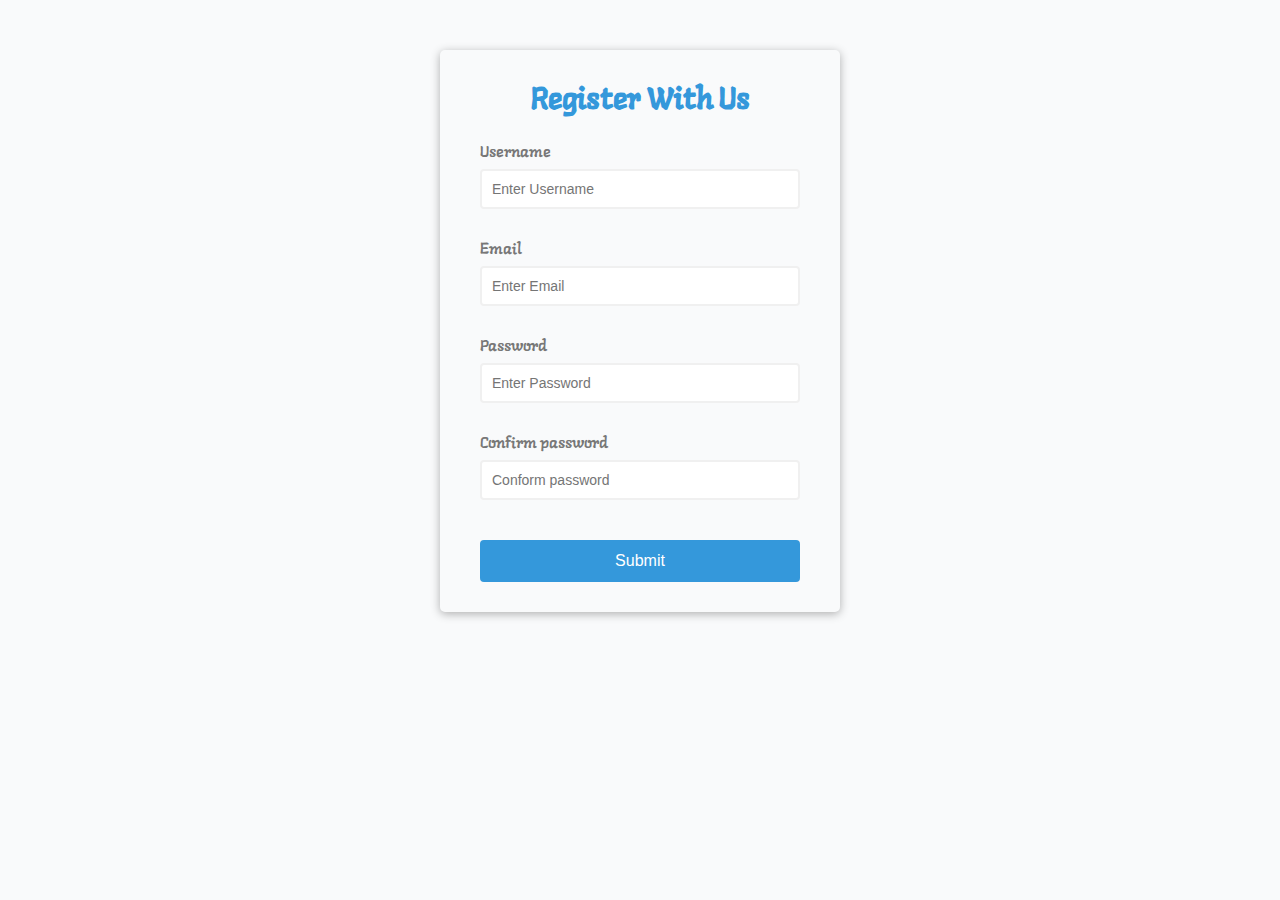
<file: index.html>
<!DOCTYPE html>
<html lang="en">
  <head>
    <meta charset="UTF-8" />
    <meta name="viewport" content="width=device-width, initial-scale=1.0" />
    <link rel="preconnect" href="https://fonts.gstatic.com" />
    <link
      href="https://fonts.googleapis.com/css2?family=Langar&display=swap"
      rel="stylesheet"
    />
    <link rel="stylesheet" href="css.css" />
    <title>Form Validator</title>

    <div class="container">
      <form action="#" id="form" class="form">
        <h2>Register With Us</h2>
        <div class="form-control">
          <label for="Username">Username</label>
          <input type="text" id="Username" placeholder="Enter Username" />
          <small>Error Message</small>
        </div>
        <div class="form-control">
          <label for="Email">Email</label>
          <input type="text" id="Email" placeholder="Enter Email" />
          <small>Error Message</small>
        </div>
        <div class="form-control">
          <label for="Password">Password</label>
          <input type="password" id="Password" placeholder="Enter Password" />
          <small>Error Message</small>
        </div>
        <div class="form-control">
          <label for="confirm-password">Confirm password</label>
          <input
            type="password"
            id="confirm-password"
            placeholder="Conform password"
          />
          <small>Error Message</small>
        </div>
        <button type="submit">Submit</button>
      </form>
    </div>
  </head>
  <body>
    <script src="script.js"></script>
  </body>
</html>
</file>
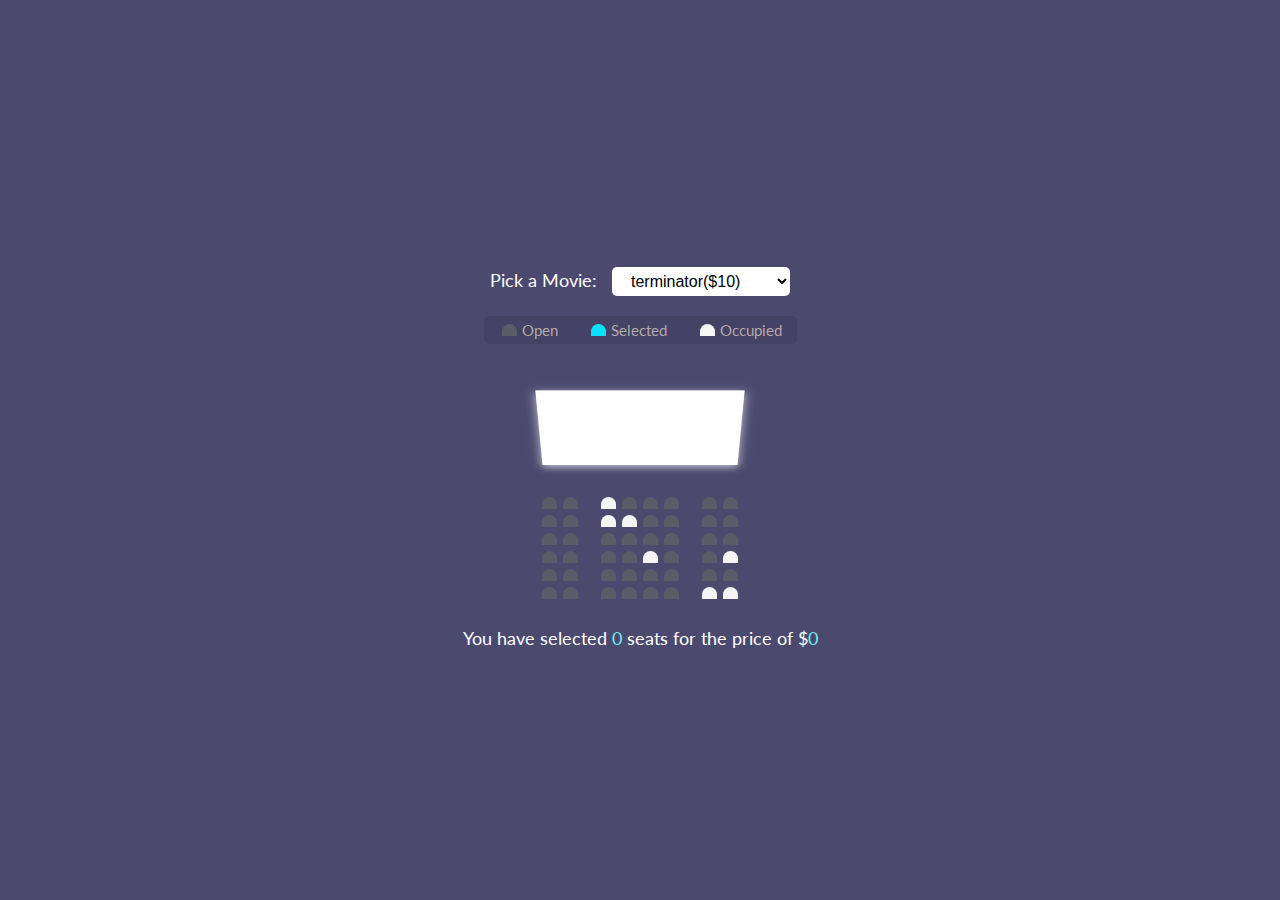
<file: movie_ticket/index.html>
<!DOCTYPE html>
<html lang="en">
  <head>
    <meta charset="UTF-8" />
    <meta name="viewport" content="width=device-width, initial-scale=1.0" />
    <link rel="preconnect" href="https://fonts.gstatic.com" />
    <link
      href="https://fonts.googleapis.com/css2?family=Lato:ital,wght@0,100;0,300;0,400;1,100;1,300;1,400&display=swap"
      rel="stylesheet"
    />
    <link rel="stylesheet" href="style.css" />
    <title>Movie Seat Booking</title>
  </head>
  <body>
    <div class="movie-container">
      <label>Pick a Movie:</label>
      <select id="movie">
        <option value="10" selected>terminator($10)</option>
        <option value="12">transformers($12)</option>
        <option value="8">korn($8)</option>
        <option value="9">popeye(9$)</option>
      </select>
    </div>

    <ul class="showcase">
      <li>
        <div class="seat"></div>
        <small>Open</small>
      </li>
      <li>
        <div class="seat selected"></div>
        <small>Selected</small>
      </li>
      <li>
        <div class="seat occupied"></div>
        <small>Occupied</small>
      </li>
    </ul>

    <div class="container">
      <div class="screen"></div>

      <div class="row">
        <div class="seat"></div>
        <div class="seat"></div>
        <div class="seat occupied"></div>
        <div class="seat"></div>
        <div class="seat"></div>
        <div class="seat"></div>
        <div class="seat"></div>
        <div class="seat"></div>
      </div>
      <div class="row">
        <div class="seat"></div>
        <div class="seat"></div>
        <div class="seat occupied"></div>
        <div class="seat occupied"></div>
        <div class="seat"></div>
        <div class="seat"></div>
        <div class="seat"></div>
        <div class="seat"></div>
      </div>
      <div class="row">
        <div class="seat"></div>
        <div class="seat"></div>
        <div class="seat"></div>
        <div class="seat"></div>
        <div class="seat"></div>
        <div class="seat"></div>
        <div class="seat"></div>
        <div class="seat"></div>
      </div>
      <div class="row">
        <div class="seat"></div>
        <div class="seat"></div>
        <div class="seat"></div>
        <div class="seat"></div>
        <div class="seat occupied"></div>
        <div class="seat"></div>
        <div class="seat"></div>
        <div class="seat occupied"></div>
      </div>
      <div class="row">
        <div class="seat"></div>
        <div class="seat"></div>
        <div class="seat"></div>
        <div class="seat"></div>
        <div class="seat"></div>
        <div class="seat"></div>
        <div class="seat"></div>
        <div class="seat"></div>
      </div>
      <div class="row">
        <div class="seat"></div>
        <div class="seat"></div>
        <div class="seat"></div>
        <div class="seat"></div>
        <div class="seat"></div>
        <div class="seat"></div>
        <div class="seat occupied"></div>
        <div class="seat occupied"></div>
      </div>
    </div>

    <p class="text">
      You have selected <span id="count">0</span> seats for the price of $<span
        >0</span
      >
    </p>
    <script src="script.js"></script>
  </body>
</html>
</file>
<file: css.css>
* {
  padding: 0;
  margin: 0;
  box-sizing: border-box;
}

:root {
  --success-color: rgb(83, 233, 83);
  --error-color: red;
}

body {
  font-family: "Langar", cursive, sans-serif;
  background-color: #f9fafb;
  display: flex;
  align-items: center;
  justify-content: center;
  min-height: 50vh;
  margin: 0;
}
.container {
  background-color: transparent;
  margin-top: 50px;
  border-radius: 5px;
  box-shadow: 0 2px 10px rgba(0, 0, 0, 0.3);
  width: 400px;
}

.form {
  padding: 30px 40px;
}

h2 {
  text-align: center;
  margin-bottom: 20px;
  font-size: 30px;
  color: #3498db;
}

.form-control {
  margin-bottom: 10px;
  padding-bottom: 20px;
  position: relative;
}
.form-control label {
  color: #777;
  display: block;
  margin-bottom: 5px;
}
.form-control input {
  border: 2px solid #f0f0f0;
  border-radius: 4px;
  display: block;
  width: 100%;
  padding: 10px;
  font-size: 14px;
}
.form-control input:focus {
  outline: 0;
  border-color: #777;
}
.form-control.success input {
  border-color: var(--success-color);
}

.form-control.error input {
  border-color: var(--error-color);
}

.form-control small {
  color: var(--error-color);
  position: absolute;
  bottom: 0;
  left: 0;
  visibility: hidden;
}

.form-control.error small {
  visibility: visible;
}

.form button {
  cursor: pointer;
  background-color: #3498db;
  border: 2px solid #3498db;
  border-radius: 4px;
  color: white;
  display: block;
  font-size: 16px;
  padding: 10px;
  margin-top: 20px;
  width: 100%;
}
</file>
<file: movie_ticket/style.css>
* {
  padding: 0;
  margin: 0;
  box-sizing: border-box;
}

body {
  font-family: "Lato", sans-serif;
  font-size: 18px;
  background-color: rgba(31, 28, 75, 0.8);

  color: white;
  display: flex;
  flex-direction: column;
  justify-content: center;
  align-items: center;
  height: 100vh;
  margin: 0;
}

.container {
  perspective: 1000px;
  margin-bottom: 20px;
}
.movie-container {
  margin: 20px 0;
}

.movie-container select {
  background-color: white;
  border: 0;
  border-radius: 5px;
  font-size: medium;
  margin-left: 10px;
  padding: 5px 15px;

  /* 
  appearance: none;
  */
}

.seat {
  background-color: #5c5c68;
  height: 12px;
  width: 15px;
  margin: 3px;
  border-top-left-radius: 10px;
  border-top-right-radius: 10px;
}

.seat.selected {
  background-color: rgb(9, 226, 255);
}

.seat.occupied {
  background-color: whitesmoke;
}
.seat:nth-of-type(2) {
  margin-right: 20px;
}
.seat:nth-last-of-type(2) {
  margin-left: 20px;
}

.seat:not(.occupied):hover {
  cursor: pointer;
  transform: scale(1.2);
}

.showcase .seat:not(.occupied):hover {
  cursor: default;
  transform: scale(1);
}
.row {
  display: flex;
}

.showcase {
  background-color: rgba(0, 5, 20, 0.1);
  border-radius: 5px;
  color: rgb(179, 169, 169);
  display: flex;
  list-style: none;
  justify-content: space-between;
  margin-bottom: 20px;
}
.showcase li {
  display: flex;
  padding: 5px;
  margin: 0 10px;
}

.showcase li small {
  margin-left: 2px;
}

.screen {
  background-color: white;
  height: 100px;
  width: 100%;
  margin: 15px 0;
  transform: rotateX(-45deg);
  box-shadow: 0 3px 10px rgba(255, 255, 255, 0.7);
}

p.text {
  margin: 5px 0;
}
p.text span {
  color: #6feaf6;
}
</file>
